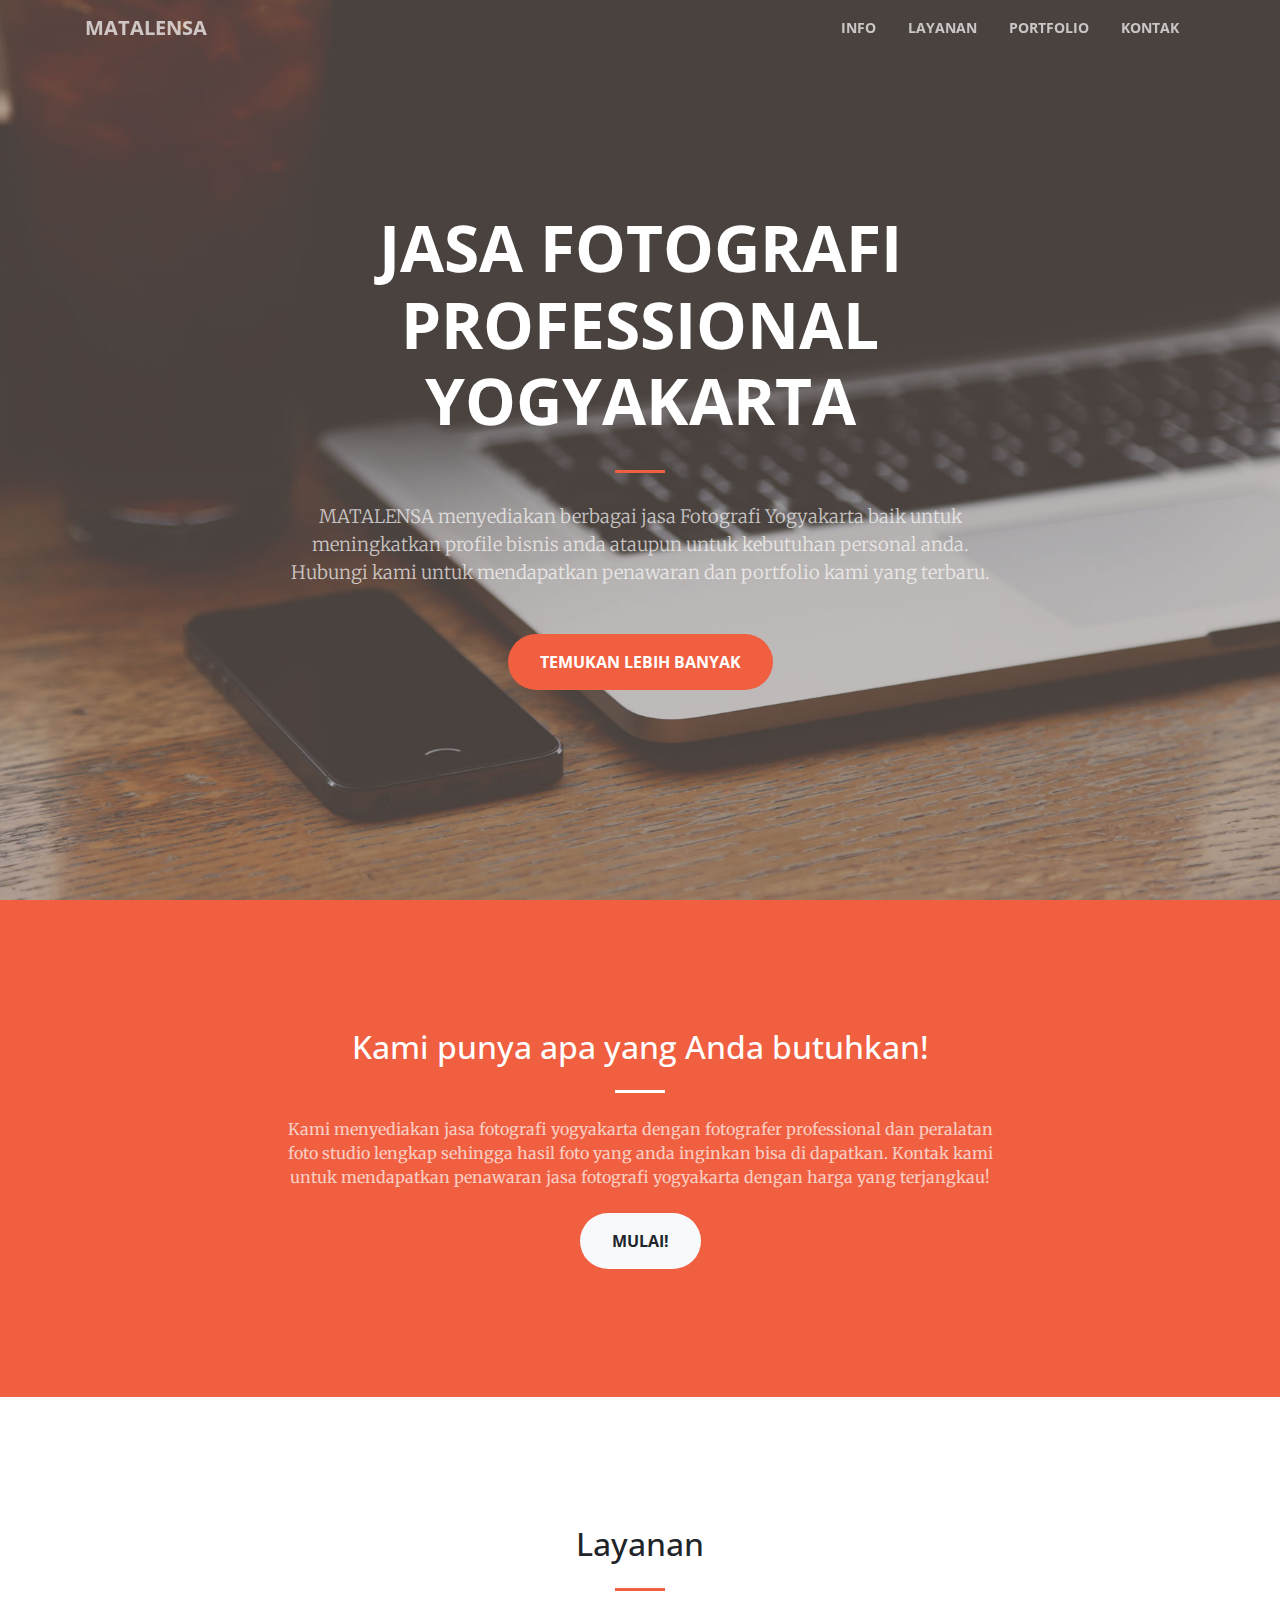
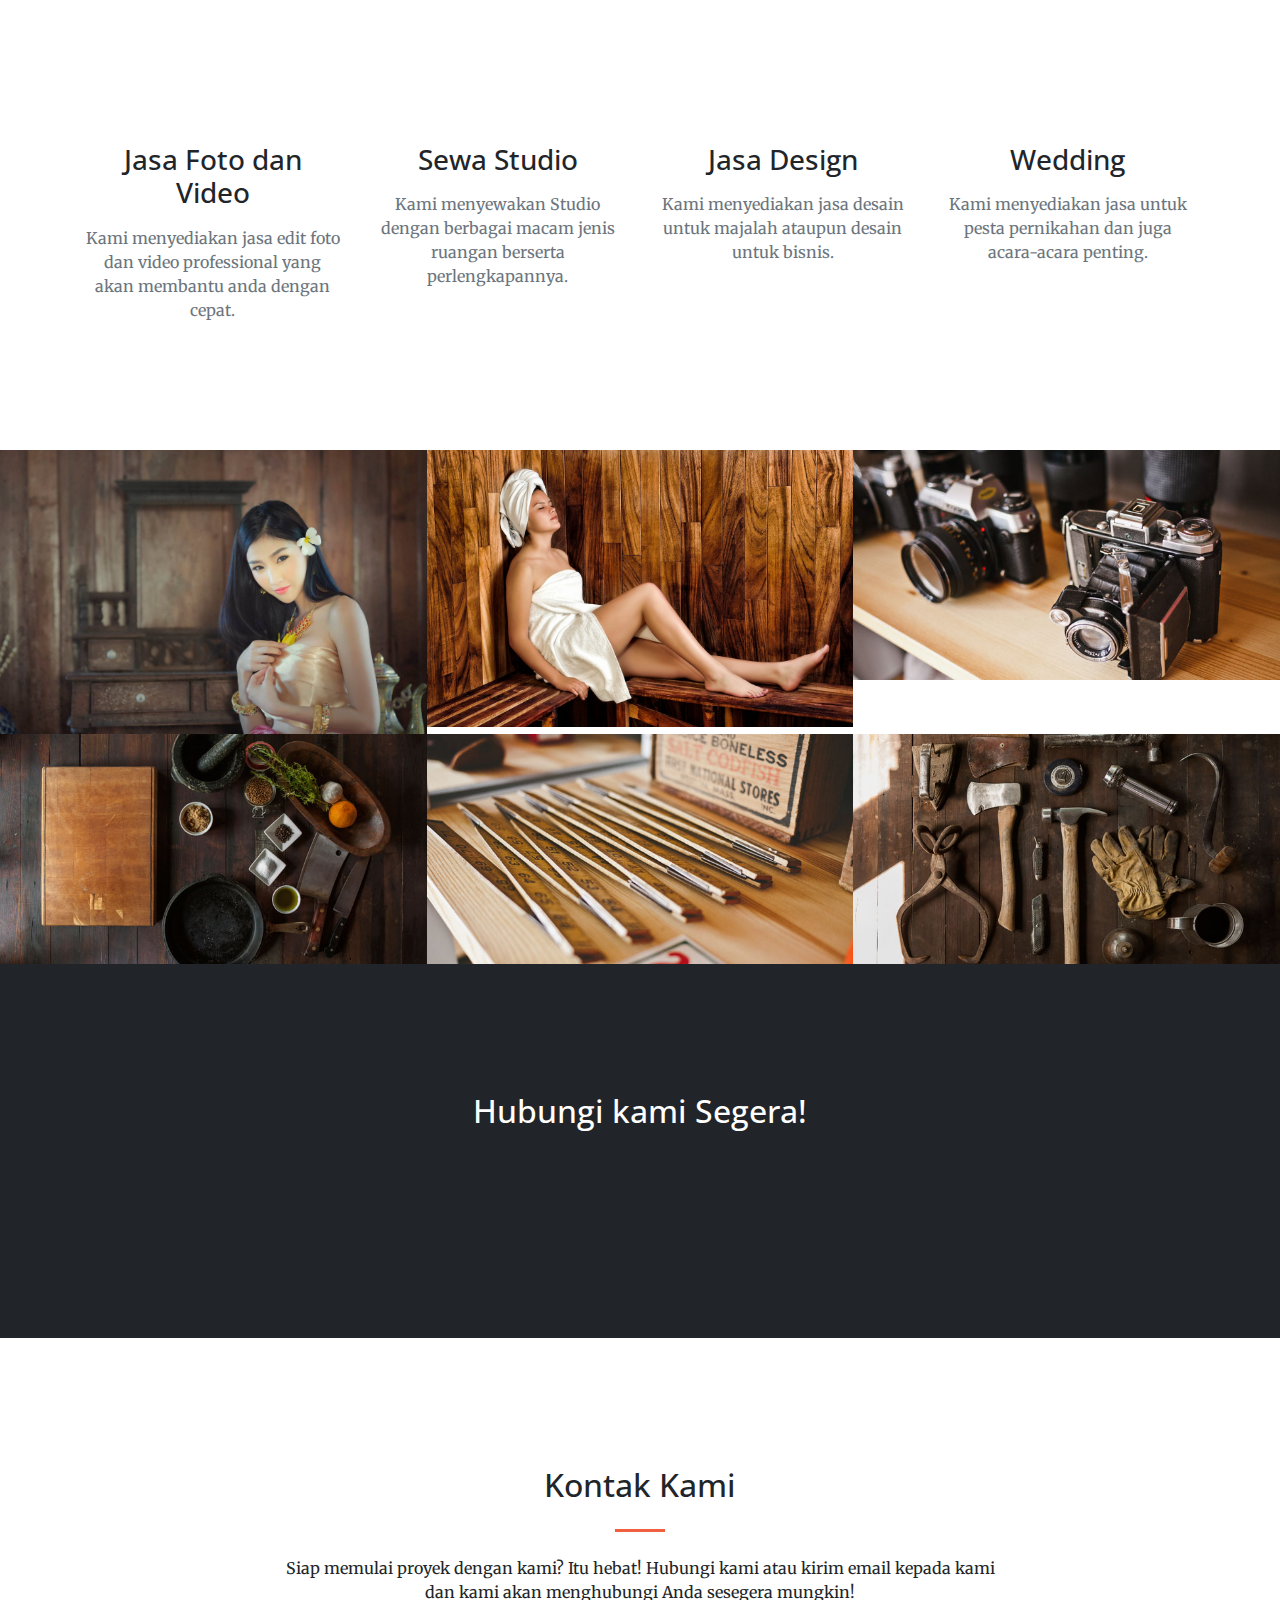
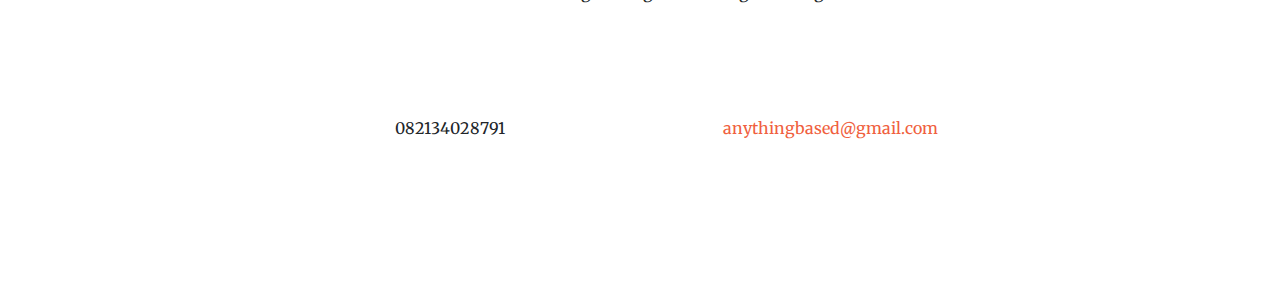
<file: kuis/index.html>
<!DOCTYPE html>
<html lang="en">

  <head>

    <meta charset="utf-8">
    <meta name="viewport" content="width=device-width, initial-scale=1, shrink-to-fit=no">
    <meta name="description" content="">
    <meta name="author" content="">

    <title>Fotografi</title>

    <!-- Bootstrap core CSS -->
    <link href="vendor/bootstrap/css/bootstrap.min.css" rel="stylesheet">

    <!-- Custom fonts for this template -->
    <link href="vendor/font-awesome/css/font-awesome.min.css" rel="stylesheet" type="text/css">
    <link href='https://fonts.googleapis.com/css?family=Open+Sans:300italic,400italic,600italic,700italic,800italic,400,300,600,700,800' rel='stylesheet' type='text/css'>
    <link href='https://fonts.googleapis.com/css?family=Merriweather:400,300,300italic,400italic,700,700italic,900,900italic' rel='stylesheet' type='text/css'>

    <!-- Plugin CSS -->
    <link href="vendor/magnific-popup/magnific-popup.css" rel="stylesheet">

    <!-- Custom styles for this template -->
    <link href="css/creative.min.css" rel="stylesheet">

  </head>

  <body id="page-top">

    <!-- Navigation -->
    <nav class="navbar navbar-expand-lg navbar-light fixed-top" id="mainNav">
      <div class="container">
        <a class="navbar-brand js-scroll-trigger" href="#page-top">MataLensa</a>
        <button class="navbar-toggler navbar-toggler-right" type="button" data-toggle="collapse" data-target="#navbarResponsive" aria-controls="navbarResponsive" aria-expanded="false" aria-label="Toggle navigation">
          <span class="navbar-toggler-icon"></span>
        </button>
        <div class="collapse navbar-collapse" id="navbarResponsive">
          <ul class="navbar-nav ml-auto">
            <li class="nav-item">
              <a class="nav-link js-scroll-trigger" href="#about">Info</a>
            </li>
            <li class="nav-item">
              <a class="nav-link js-scroll-trigger" href="#services">Layanan</a>
            </li>
            <li class="nav-item">
              <a class="nav-link js-scroll-trigger" href="#portfolio">Portfolio</a>
            </li>
            <li class="nav-item">
              <a class="nav-link js-scroll-trigger" href="#contact">Kontak</a>
            </li>
          </ul>
        </div>
      </div>
    </nav>

    <header class="masthead text-center text-white d-flex">
      <div class="container my-auto">
        <div class="row">
          <div class="col-lg-10 mx-auto">
            <h1 class="text-uppercase">
              <strong>Jasa Fotografi Professional Yogyakarta</strong>
            </h1>
            <hr>
          </div>
          <div class="col-lg-8 mx-auto">
            <p class="text-faded mb-5">MATALENSA menyediakan berbagai jasa Fotografi Yogyakarta baik untuk meningkatkan profile bisnis anda ataupun untuk kebutuhan personal anda. Hubungi kami untuk mendapatkan penawaran dan portfolio kami yang terbaru.</p>
            <a class="btn btn-primary btn-xl js-scroll-trigger" href="#about">Temukan lebih banyak</a>
          </div>
        </div>
      </div>
    </header>

    <section class="bg-primary" id="about">
      <div class="container">
        <div class="row">
          <div class="col-lg-8 mx-auto text-center">
            <h2 class="section-heading text-white">Kami punya apa yang Anda butuhkan!</h2>
            <hr class="light my-4">
            <p class="text-faded mb-4">Kami menyediakan jasa fotografi yogyakarta dengan fotografer professional dan peralatan foto studio lengkap sehingga hasil foto yang anda inginkan bisa di dapatkan. Kontak kami untuk mendapatkan penawaran jasa fotografi yogyakarta dengan harga yang terjangkau!</p>
            <a class="btn btn-light btn-xl js-scroll-trigger" href="#services">Mulai!</a>
          </div>
        </div>
      </div>
    </section>

    <section id="services">
      <div class="container">
        <div class="row">
          <div class="col-lg-12 text-center">
            <h2 class="section-heading">Layanan</h2>
            <hr class="my-4">
          </div>
        </div>
      </div>
      <div class="container">
        <div class="row">
          <div class="col-lg-3 col-md-6 text-center">
            <div class="service-box mt-5 mx-auto">
              <i class="fa fa-4x fa-diamond text-primary mb-3 sr-icons"></i>
              <h3 class="mb-3">Jasa Foto dan Video</h3>
              <p class="text-muted mb-0">Kami menyediakan jasa edit foto dan video professional yang akan membantu anda dengan cepat.</p>
            </div>
          </div>
          <div class="col-lg-3 col-md-6 text-center">
            <div class="service-box mt-5 mx-auto">
              <i class="fa fa-4x fa-paper-plane text-primary mb-3 sr-icons"></i>
              <h3 class="mb-3">Sewa Studio</h3>
              <p class="text-muted mb-0">Kami menyewakan Studio dengan berbagai macam jenis ruangan berserta perlengkapannya.</p>
            </div>
          </div>
          <div class="col-lg-3 col-md-6 text-center">
            <div class="service-box mt-5 mx-auto">
              <i class="fa fa-4x fa-newspaper-o text-primary mb-3 sr-icons"></i>
              <h3 class="mb-3">Jasa Design</h3>
              <p class="text-muted mb-0">Kami menyediakan jasa desain untuk majalah ataupun desain untuk bisnis.</p>
            </div>
          </div>
          <div class="col-lg-3 col-md-6 text-center">
            <div class="service-box mt-5 mx-auto">
              <i class="fa fa-4x fa-heart text-primary mb-3 sr-icons"></i>
              <h3 class="mb-3">Wedding</h3>
              <p class="text-muted mb-0">Kami menyediakan jasa untuk pesta pernikahan dan juga acara-acara penting.</p>
            </div>
          </div>
        </div>
      </div>
    </section>

    <section class="p-0" id="portfolio">
      <div class="container-fluid p-0">
        <div class="row no-gutters popup-gallery">
          <div class="col-lg-4 col-sm-6">
            <a class="portfolio-box" href="img/portfolio/fullsize/7.jpg">
              <img class="img-fluid" src="img/portfolio/thumbnails/7.jpg" alt="">
              <div class="portfolio-box-caption">
                <div class="portfolio-box-caption-content">
                  <div class="project-category text-faded">
                    Category
                  </div>
                  <div class="project-name">
                    Project Nama
                  </div>
                </div>
              </div>
            </a>
          </div>
          <div class="col-lg-4 col-sm-6">
            <a class="portfolio-box" href="img/portfolio/fullsize/9.jpg">
              <img class="img-fluid" src="img/portfolio/thumbnails/9.jpg" alt="">
              <div class="portfolio-box-caption">
                <div class="portfolio-box-caption-content">
                  <div class="project-category text-faded">
                    Category
                  </div>
                  <div class="project-name">
                    Project Name
                  </div>
                </div>
              </div>
            </a>
          </div>
          <div class="col-lg-4 col-sm-6">
            <a class="portfolio-box" href="img/portfolio/fullsize/3.jpg">
              <img class="img-fluid" src="img/portfolio/thumbnails/3.jpg" alt="">
              <div class="portfolio-box-caption">
                <div class="portfolio-box-caption-content">
                  <div class="project-category text-faded">
                    Category
                  </div>
                  <div class="project-name">
                    Project Name
                  </div>
                </div>
              </div>
            </a>
          </div>
          <div class="col-lg-4 col-sm-6">
            <a class="portfolio-box" href="img/portfolio/fullsize/4.jpg">
              <img class="img-fluid" src="img/portfolio/thumbnails/4.jpg" alt="">
              <div class="portfolio-box-caption">
                <div class="portfolio-box-caption-content">
                  <div class="project-category text-faded">
                    Category
                  </div>
                  <div class="project-name">
                    Project Name
                  </div>
                </div>
              </div>
            </a>
          </div>
          <div class="col-lg-4 col-sm-6">
            <a class="portfolio-box" href="img/portfolio/fullsize/5.jpg">
              <img class="img-fluid" src="img/portfolio/thumbnails/5.jpg" alt="">
              <div class="portfolio-box-caption">
                <div class="portfolio-box-caption-content">
                  <div class="project-category text-faded">
                    Category
                  </div>
                  <div class="project-name">
                    Project Name
                  </div>
                </div>
              </div>
            </a>
          </div>
          <div class="col-lg-4 col-sm-6">
            <a class="portfolio-box" href="img/portfolio/fullsize/6.jpg">
              <img class="img-fluid" src="img/portfolio/thumbnails/6.jpg" alt="">
              <div class="portfolio-box-caption">
                <div class="portfolio-box-caption-content">
                  <div class="project-category text-faded">
                    Category
                  </div>
                  <div class="project-name">
                    Project Name
                  </div>
                </div>
              </div>
            </a>
          </div>
        </div>
      </div>
    </section>

    <section class="bg-dark text-white">
      <div class="container text-center">
        <h2 class="mb-4">Hubungi kami Segera!</h2>
        <a class="btn btn-light btn-xl sr-button" href="https://mail.google.com/mail/u/0/#inbox">Hubungi!</a>
      </div>
    </section>

    <section id="contact">
      <div class="container">
        <div class="row">
          <div class="col-lg-8 mx-auto text-center">
            <h2 class="section-heading">Kontak Kami</h2>
            <hr class="my-4">
            <p class="mb-5">Siap memulai proyek dengan kami? Itu hebat! Hubungi kami atau kirim email kepada kami dan kami akan menghubungi Anda sesegera mungkin!</p>
          </div>
        </div>
        <div class="row">
          <div class="col-lg-4 ml-auto text-center">
            <i class="fa fa-phone fa-3x mb-3 sr-contact"></i>
            <p>082134028791</p>
          </div>
          <div class="col-lg-4 mr-auto text-center">
            <i class="fa fa-envelope-o fa-3x mb-3 sr-contact"></i>
            <p>
              <a href="mailto:your-email@your-domain.com">anythingbased@gmail.com</a>
            </p>
          </div>
        </div>
      </div>
    </section>

    <!-- Bootstrap core JavaScript -->
    <script src="vendor/jquery/jquery.min.js"></script>
    <script src="vendor/bootstrap/js/bootstrap.bundle.min.js"></script>

    <!-- Plugin JavaScript -->
    <script src="vendor/jquery-easing/jquery.easing.min.js"></script>
    <script src="vendor/scrollreveal/scrollreveal.min.js"></script>
    <script src="vendor/magnific-popup/jquery.magnific-popup.min.js"></script>

    <!-- Custom scripts for this template -->
    <script src="js/creative.min.js"></script>

  </body>

</html>
</file>
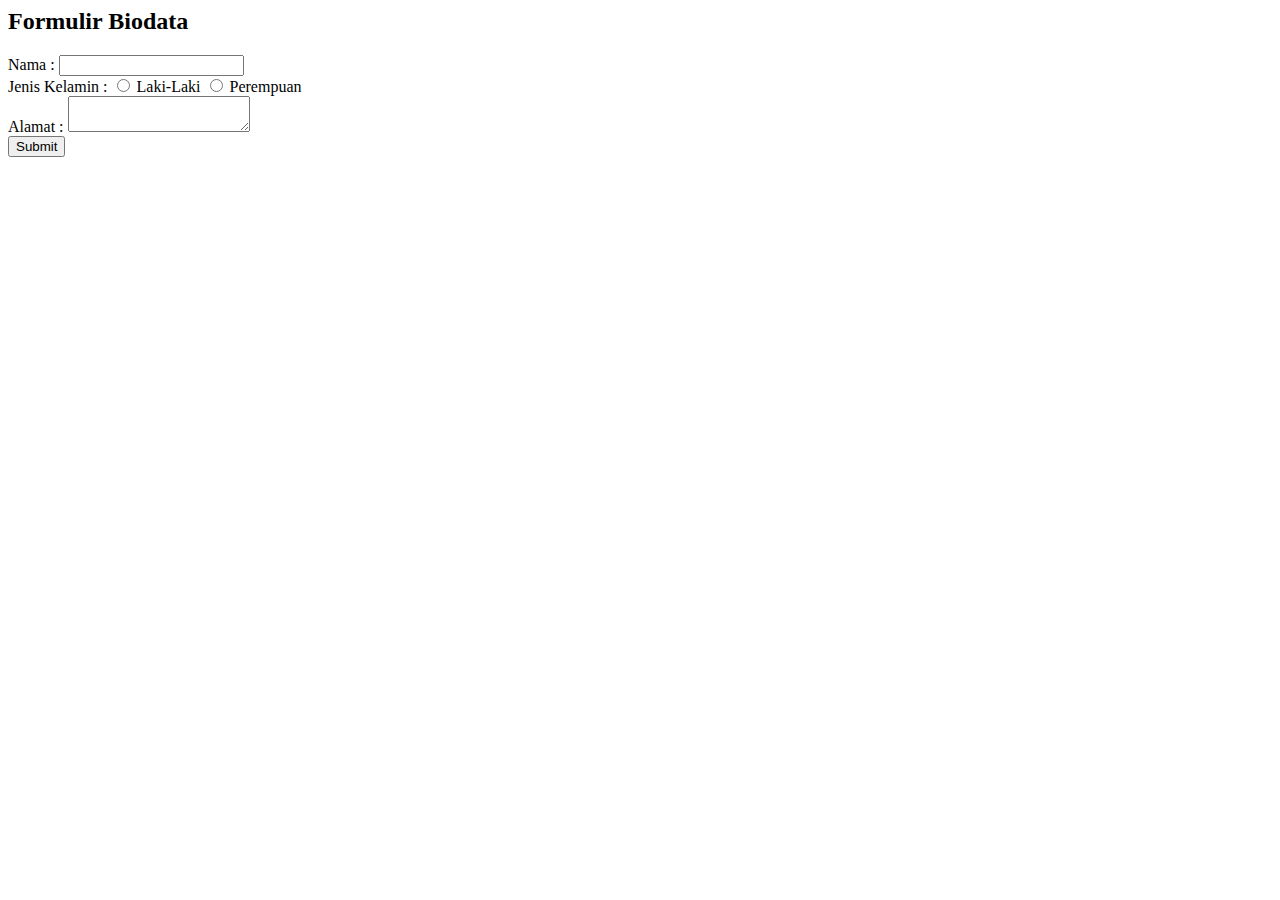
<file: lathianjquery.html>
<html>
<head>
<title>Validasi Form</title>
<head>
<body>
<script language="JavaScript">
function ckForm(){
var str, error;
str = "";
error = 0;
if(document.getElementById("txtNama").value.length<= 0){
str += "- Nama tidak boleh kosong.\n";
error++;
}
if(document.getElementById("rdJenisKelamin_1").checked== false
&& document.getElementById("rdJenisKelamin_2").checked==false){
str += "- Jenis kelamin belum ditentukan.\n";
error++;
}
if(document.getElementById("txtAlamat").value.length<= 0){
str += "- Alamat tidak boleh kosong.\n";
error++;
}
if(error > 0){
alert("Terdapat kesalahan : \n"+ str);
return false;
} else{
return true;
}
}
</script>
<h2>Formulir Biodata</h2>
<form action="#"method="post" onSubmit="return ckForm()">
Nama : <input type="text"name="txtNama" id="txtNama" /><br />
Jenis Kelamin : <input type="radio" name=" rdJenisKelamin" id="rdJenisKelamin_1"
value="Laki-Laki" /> Laki-Laki
<input type="radio" name="rdJenisKelamin" id="rdJenisKelamin_2" value="Perempuan"
/> Perempuan <br />
Alamat : <textarea name="txtAlamat" id="txtAlamat"></textarea> <br />
<input type="submit"value="Submit" />
</form>
</body>
</html>
</file>
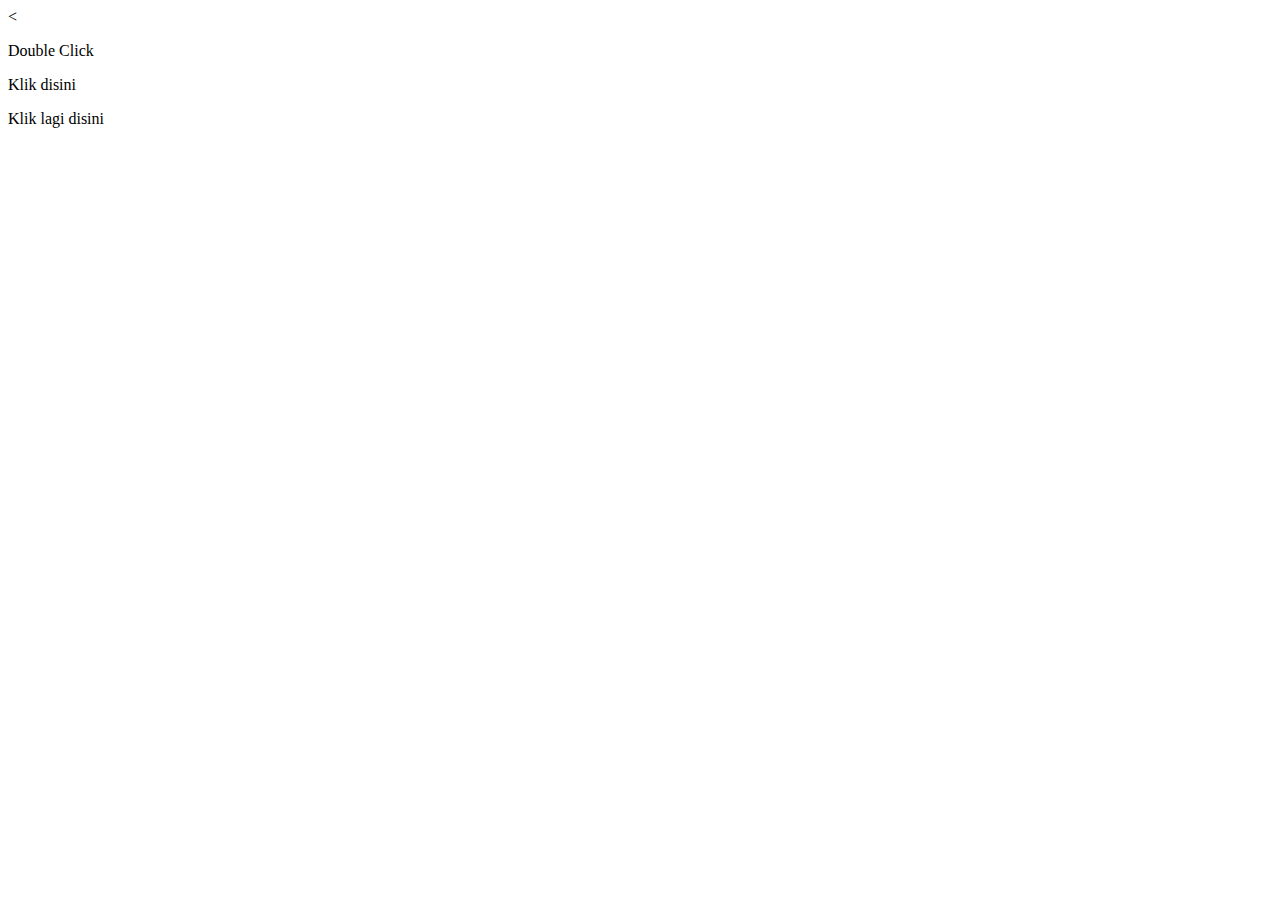
<file: jquery/latihan2.html>
<<!DOCTYPE html>
<html>
<head>
	<title>jQuery Events</title>
	<script src="jquery.min.js"></script>
	<script>
	$(document).ready(function(){
		$("p").dblclick(function(){
			$(this).hide();
		});
	});
	</script>
</head>
<body>

	<p>Double Click</p>
	<p>Klik disini</p>
	<p>Klik lagi disini</p>

</body>
</html>
</file>
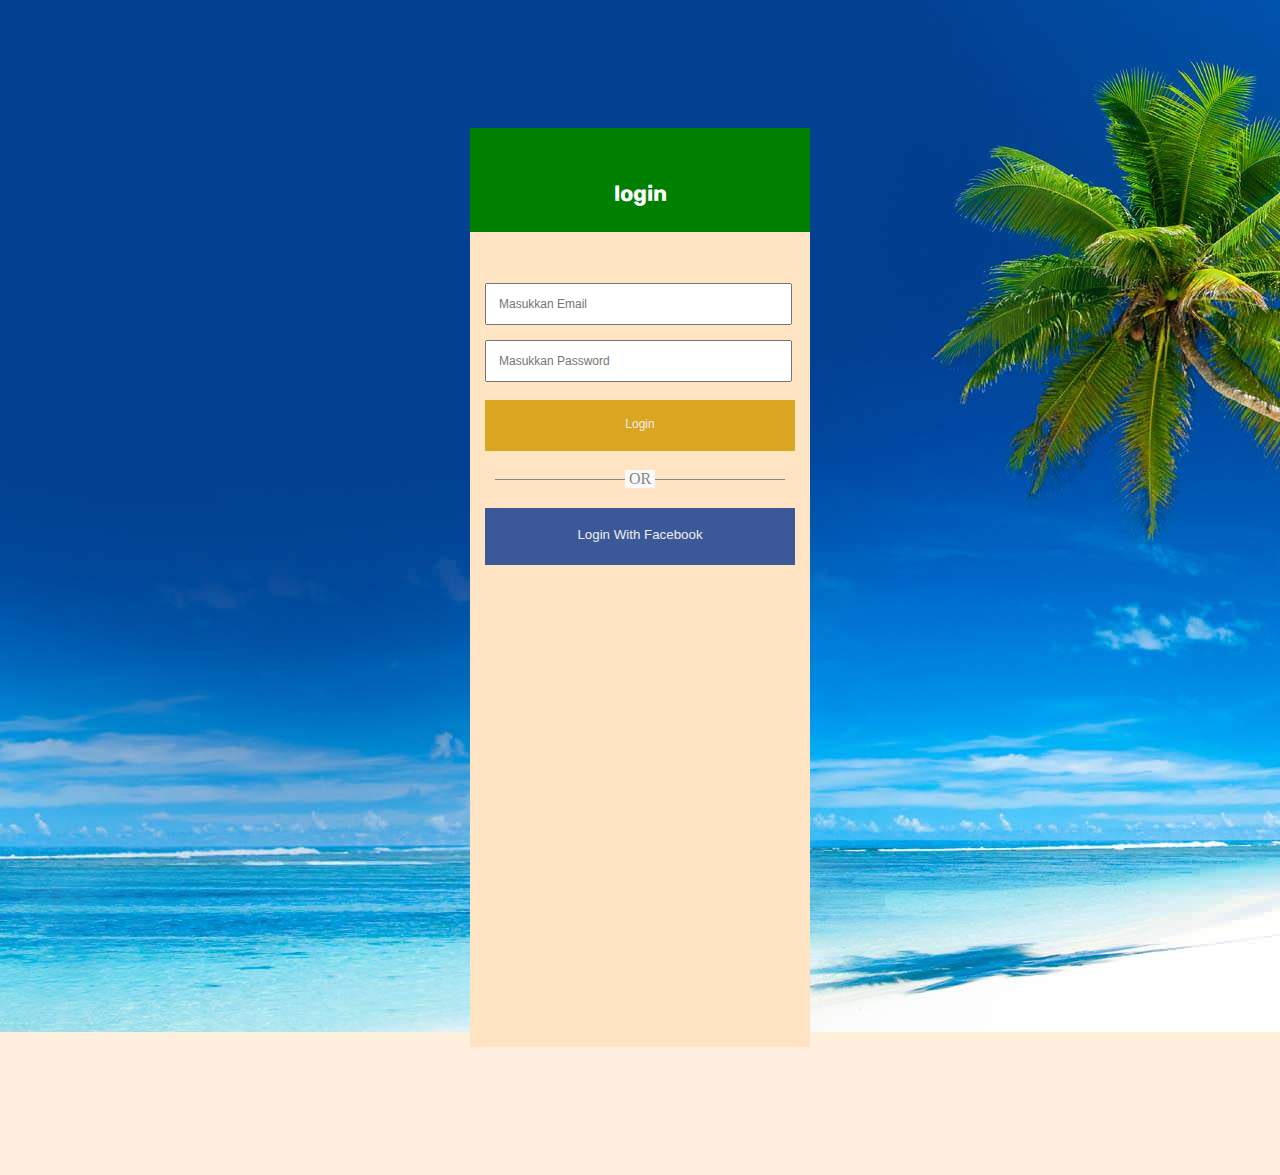
<file: login/login.html>
<!DOCTYPE html>
<html>
<head>
    <title>Login form</title>
    <link rel="stylesheet" href="style.css">
    <link rel="stylesheet" href="animate.css">
    <link rel="stylesheet" href="https://use.fontawesome.com/releases/v5.0.13/css/all.css" integrity="sha384-DNOHZ68U8hZfKXOrtjWvjxusGo9WQnrNx2sqG0tfsghAvtVlRW3tvkXWZh58N9jp" crossorigin="anonymous">
    <link href="https://fonts.googleapis.com/css?family=Rubik" rel="stylesheet"> 
</head>
<body>
    <div class="login animated pulse">
        <h3>
        <i class="fab fa-gitkraken fa-2x"></i>
        <br>
        login
        </h3>
            <form action="">
                <input class="inputform" type="email" placeholder="Masukkan Email">
                <input class="inputform" type="password" placeholder="Masukkan Password">
                <input class="submitform" type="submit" value="Login">
                <div class="border-p"></div>
                <p>OR</p>
                <button><i class="fab fa-facebook-square"></i> Login With Facebook</button>
                <iframe src="https://www.google.com/maps/embed?pb=!1m14!1m8!1m3!1d6275.5271226604955!2d110.41752963019358!3d-7.754322823752802!3m2!1i1024!2i768!4f13.1!3m3!1m2!1s0x2e7a5978ee5b8fa9%3A0xc3076270c6af50af!2sStadion+Maguwoharjo!5e0!3m2!1sid!2sid!4v1528526760655" width="310" height="450" frameborder="0" style="border:0" allowfullscreen></iframe>
            </form>
    </div>
</body>
</html>
</file>
<file: login/style.css>
body{
    margin: 0;
    padding: 0;
    background-image: url('background.jpg');
}
.login{
    max-width: 340px;
    margin:10% auto;
    background: #FFE4C4;
}
.login h3{
    text-align: center;
    padding: 25px 10px;
    background-color: #008000;
    color: #fff;
    font-size: 22px;
    font-family: 'Rubik', sans-serif;
}

form{
    padding: 0;
    margin: auto;
    padding: 15px;
}
.inputform{
    width: 90%;
    padding: 1em;
    margin-top: 1.2em;
    color: #888;
    font-size: 12px;
}
.submitform{
    width: 100%;
    padding: 1.4em;
    margin: 1.5em 0;
    color: #888;
    background-color:#DAA520 ;
    border:none;
    color:#eee;
    border-bottom: 4px solid transparent;
    font-size: 12px;
}
.submitform:hover{
    opacity: 0.8;
    border-color: #00adb1;
}
form p{
    text-align: center;
    color: #888;
    width: 30px;
    margin: 10px auto 0;
    background: #f9f9f9;
    position: relative;
    bottom: 20px;
}
.border-p{
    border-top: 1px solid #888;
    margin: 10px 10px;
}
button{
    background-color: #3b5998;
    width: 100%;
    padding: 1.4em;
    margin-bottom: 1em;
    color: #888; ;
    border:none;
    color:#eee;
    border-bottom: 4px solid transparent;
}
button:hover{
    opacity: 0.9;
    border-color: #3b3998;
}*/
</file>
<file: kuis/css/creative.min.css>
body,html{width:100%;height:100%}body{font-family:Merriweather,'Helvetica Neue',Arial,sans-serif}hr{max-width:50px;border-width:3px;border-color:#f05f40}hr.light{border-color:#fff}a{color:#f05f40;-webkit-transition:all .2s;-moz-transition:all .2s;transition:all .2s}a:hover{color:#f05f40}h1,h2,h3,h4,h5,h6{font-family:'Open Sans','Helvetica Neue',Arial,sans-serif}.bg-primary{background-color:#f05f40!important}.bg-dark{background-color:#212529!important}.text-faded{color:rgba(255,255,255,.7)}section{padding:8rem 0}.section-heading{margin-top:0}::-moz-selection{color:#fff;background:#212529;text-shadow:none}::selection{color:#fff;background:#212529;text-shadow:none}img::selection{color:#fff;background:0 0}img::-moz-selection{color:#fff;background:0 0}#mainNav{border-bottom:1px solid rgba(33,37,41,.1);background-color:#fff;font-family:'Open Sans','Helvetica Neue',Arial,sans-serif;-webkit-transition:all .2s;-moz-transition:all .2s;transition:all .2s}#mainNav .navbar-brand{font-weight:700;text-transform:uppercase;color:#f05f40;font-family:'Open Sans','Helvetica Neue',Arial,sans-serif}#mainNav .navbar-brand:focus,#mainNav .navbar-brand:hover{color:#f05f40}#mainNav .navbar-nav>li.nav-item>a.nav-link,#mainNav .navbar-nav>li.nav-item>a.nav-link:focus{font-size:.9rem;font-weight:700;text-transform:uppercase;color:#212529}#mainNav .navbar-nav>li.nav-item>a.nav-link:focus:hover,#mainNav .navbar-nav>li.nav-item>a.nav-link:hover{color:#f05f40}#mainNav .navbar-nav>li.nav-item>a.nav-link.active,#mainNav .navbar-nav>li.nav-item>a.nav-link:focus.active{color:#f05f40!important;background-color:transparent}#mainNav .navbar-nav>li.nav-item>a.nav-link.active:hover,#mainNav .navbar-nav>li.nav-item>a.nav-link:focus.active:hover{background-color:transparent}@media (min-width:992px){#mainNav{border-color:transparent;background-color:transparent}#mainNav .navbar-brand{color:rgba(255,255,255,.7)}#mainNav .navbar-brand:focus,#mainNav .navbar-brand:hover{color:#fff}#mainNav .navbar-nav>li.nav-item>a.nav-link{padding:.5rem 1rem}#mainNav .navbar-nav>li.nav-item>a.nav-link,#mainNav .navbar-nav>li.nav-item>a.nav-link:focus{color:rgba(255,255,255,.7)}#mainNav .navbar-nav>li.nav-item>a.nav-link:focus:hover,#mainNav .navbar-nav>li.nav-item>a.nav-link:hover{color:#fff}#mainNav.navbar-shrink{border-bottom:1px solid rgba(33,37,41,.1);background-color:#fff}#mainNav.navbar-shrink .navbar-brand{color:#f05f40}#mainNav.navbar-shrink .navbar-brand:focus,#mainNav.navbar-shrink .navbar-brand:hover{color:#f05f40}#mainNav.navbar-shrink .navbar-nav>li.nav-item>a.nav-link,#mainNav.navbar-shrink .navbar-nav>li.nav-item>a.nav-link:focus{color:#212529}#mainNav.navbar-shrink .navbar-nav>li.nav-item>a.nav-link:focus:hover,#mainNav.navbar-shrink .navbar-nav>li.nav-item>a.nav-link:hover{color:#f05f40}}header.masthead{padding-top:10rem;padding-bottom:calc(10rem - 56px);background-image:url(../img/header.jpg);background-position:center center;-webkit-background-size:cover;-moz-background-size:cover;-o-background-size:cover;background-size:cover}header.masthead hr{margin-top:30px;margin-bottom:30px}header.masthead h1{font-size:2rem}header.masthead p{font-weight:300}@media (min-width:768px){header.masthead p{font-size:1.15rem}}@media (min-width:992px){header.masthead{height:100vh;min-height:650px;padding-top:0;padding-bottom:0}header.masthead h1{font-size:3rem}}@media (min-width:1200px){header.masthead h1{font-size:4rem}}.service-box{max-width:400px}.portfolio-box{position:relative;display:block;max-width:650px;margin:0 auto}.portfolio-box .portfolio-box-caption{position:absolute;bottom:0;display:block;width:100%;height:100%;text-align:center;opacity:0;color:#fff;background:rgba(240,95,64,.9);-webkit-transition:all .2s;-moz-transition:all .2s;transition:all .2s}.portfolio-box .portfolio-box-caption .portfolio-box-caption-content{position:absolute;top:50%;width:100%;transform:translateY(-50%);text-align:center}.portfolio-box .portfolio-box-caption .portfolio-box-caption-content .project-category,.portfolio-box .portfolio-box-caption .portfolio-box-caption-content .project-name{padding:0 15px;font-family:'Open Sans','Helvetica Neue',Arial,sans-serif}.portfolio-box .portfolio-box-caption .portfolio-box-caption-content .project-category{font-size:14px;font-weight:600;text-transform:uppercase}.portfolio-box .portfolio-box-caption .portfolio-box-caption-content .project-name{font-size:18px}.portfolio-box:hover .portfolio-box-caption{opacity:1}.portfolio-box:focus{outline:0}@media (min-width:768px){.portfolio-box .portfolio-box-caption .portfolio-box-caption-content .project-category{font-size:16px}.portfolio-box .portfolio-box-caption .portfolio-box-caption-content .project-name{font-size:22px}}.text-primary{color:#f05f40!important}.btn{font-weight:700;text-transform:uppercase;border:none;border-radius:300px;font-family:'Open Sans','Helvetica Neue',Arial,sans-serif}.btn-xl{padding:1rem 2rem}.btn-primary{background-color:#f05f40;border-color:#f05f40}.btn-primary:active,.btn-primary:focus,.btn-primary:hover{color:#fff;background-color:#ee4b28!important}.btn-primary:active,.btn-primary:focus{box-shadow:0 0 0 .2rem rgba(240,95,64,.5)!important}
</file>
